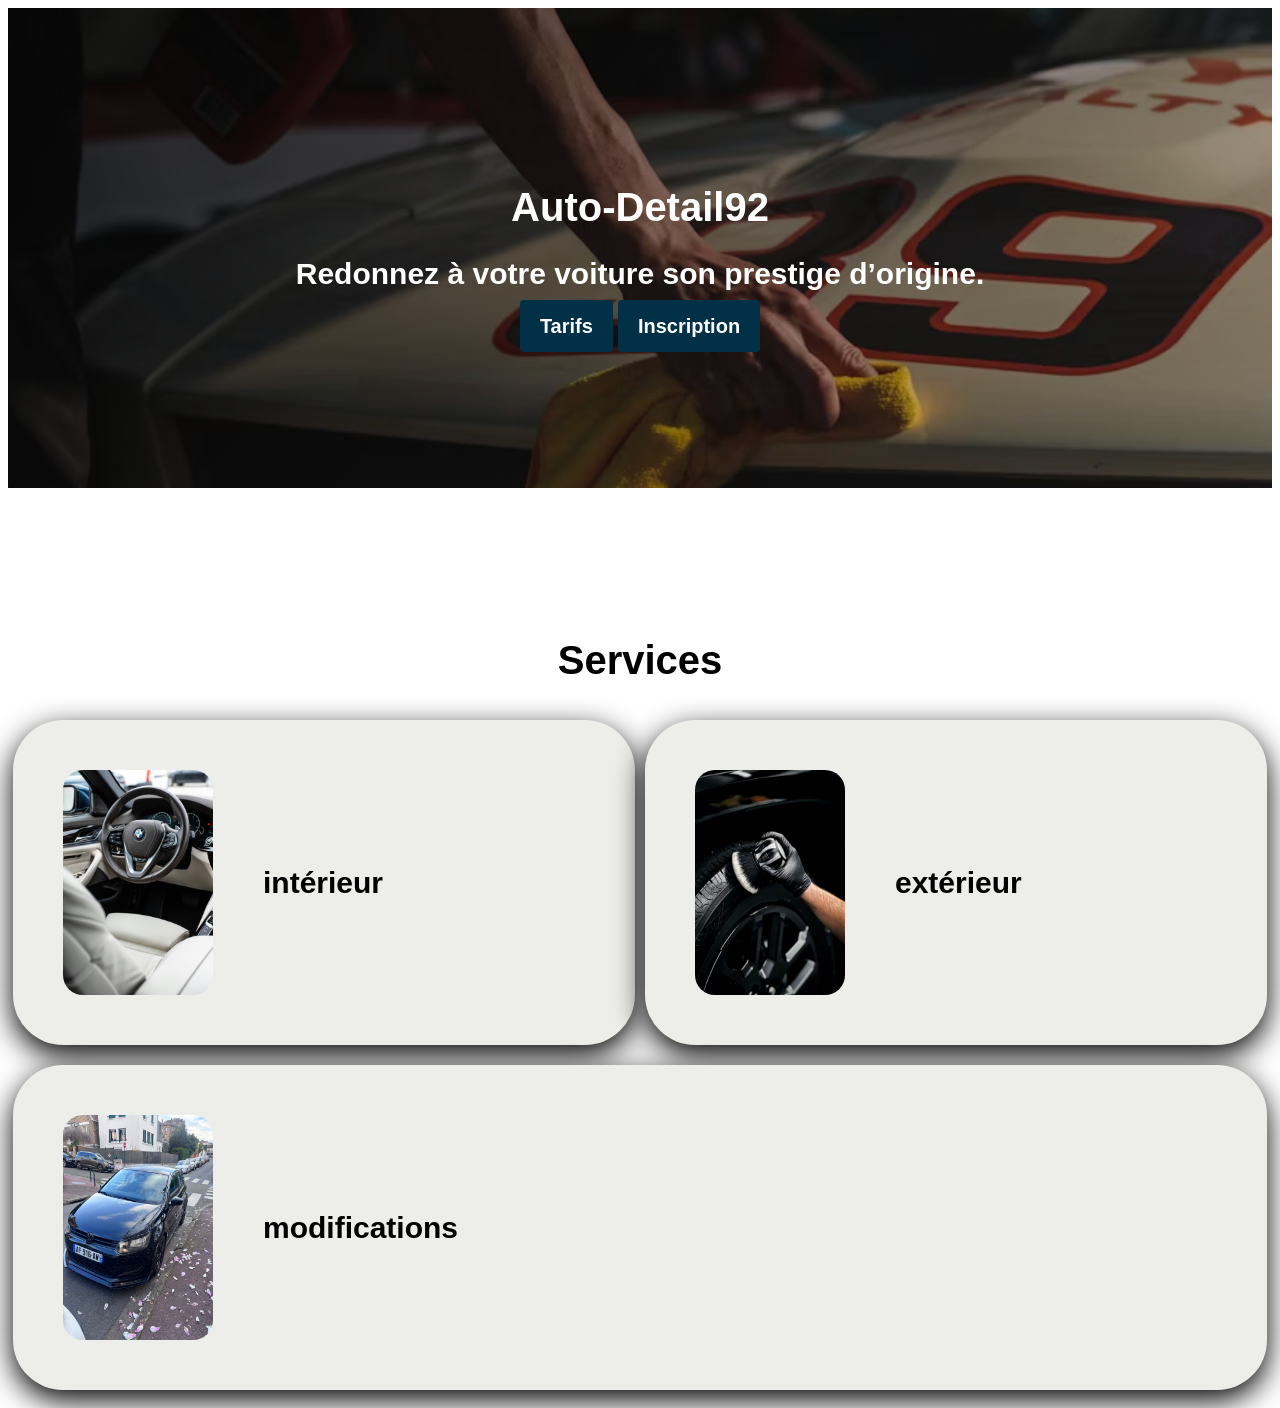
<file: index.html>
<!DOCTYPE html>

<html>

<head>
	<meta charset="utf-8">
  <link rel="stylesheet" href="css/style.css" >
	<title>Auto-Detail92</title>
	
</head>

<body>

<div class="banner">
  <div class="container">
    <h1>Auto-Detail92</h1>
    <h2>Redonnez à votre voiture son prestige d’origine.</h2>
    <a href="tarifs.html" class="btn-blue">Tarifs</a>
    <a href="#apply-section" class="btn-blue">Inscription</a>
  </div>
</div>



<div class="container">




<h1>Services </h1>




<div class="cards">
  <div class="card">
  <img src="images/interieur.jpeg">
  <h3>intérieur </h3>
  
</div>
<div class="card">
  <img src="images/exterieur.jpeg">
  <h3>extérieur </h3>

</div>
<div class="card">
  <img src="images/polo1.jpeg">
  <h3> modifications </h3>
  
 </div>
</div>

</div>
<div class="apply-section">
  <div id="apply-section">
<div data-tf-live="01KN0KKJ61JG2S98EWC94WMRY6"></div><script src="//embed.typeform.com/next/embed.js"></script>
</div>
</body>


</html>
</file>
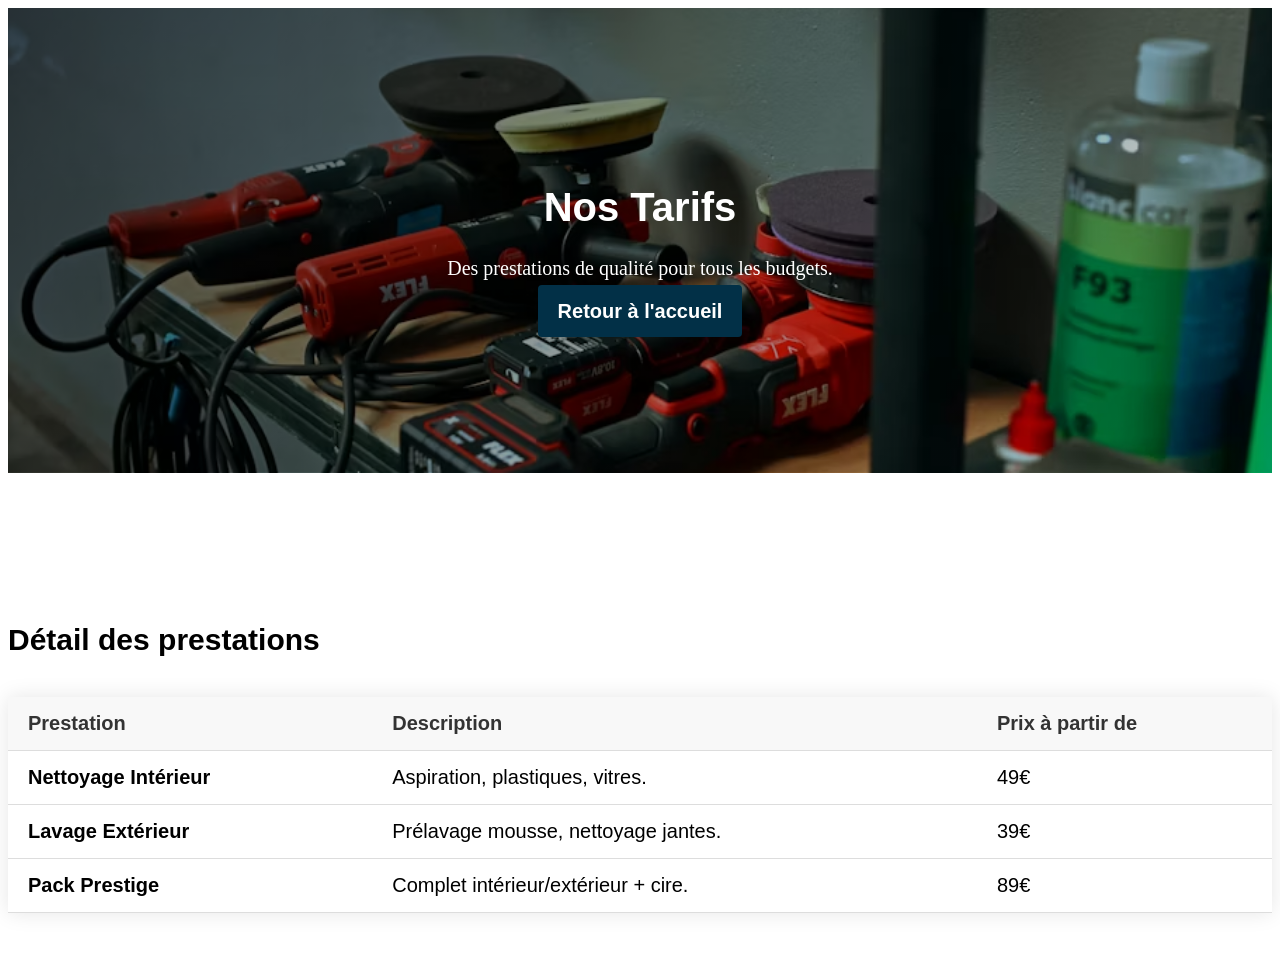
<file: tarifs.html>
<!DOCTYPE html>
<html>
<head>
    <meta charset="utf-8">
    <link rel="stylesheet" href="css/style.css">
    <title>Tarifs - Auto-Detail92</title>
</head>
<body>

<div class="banner2">
    <div class="container">
        <h1>Nos Tarifs</h1>
        <p>Des prestations de qualité pour tous les budgets.</p>
        <a href="index.html" class="btn-blue">Retour à l'accueil</a>
    </div>
</div>

<div class="container">
    <h2>Détail des prestations</h2>
    
    <table class="pricing-table">
        <thead>
            <tr>
                <th>Prestation</th>
                <th>Description</th>
                <th>Prix à partir de</th>
            </tr>
        </thead>
        <tbody>
            <tr>
                <td><strong>Nettoyage Intérieur</strong></td>
                <td>Aspiration, plastiques, vitres.</td>
                <td>49€</td>
            </tr>
            <tr>
                <td><strong>Lavage Extérieur</strong></td>
                <td>Prélavage mousse, nettoyage jantes.</td>
                <td>39€</td>
            </tr>
            <tr>
                <td><strong>Pack Prestige</strong></td>
                <td>Complet intérieur/extérieur + cire.</td>
                <td>89€</td>
            </tr>
        </tbody>
    </table>
</div>

</body>
</html>
</file>
<file: css/style.css>
@import url("https://fonts.googleapis.com/css2?family=Lora:ital,wght@0,400..700;1,400..700&family=Roboto+Condensed:ital,wght@0,100..900;1,100..900&display=swap")
@import url("components/container.css");
@import url("components/avatar.css");
@import url("components/button.css");
@import url("components/banner.css");
@import url("components/banner2.css");
@import url("components/card.css");

body {
	font-family: "Lora", serif;
	font-size : 20px;

}

h1, h2 , h3 {
	font-family: "Roboto Condensed", sans-serif;
	font-weight: bold;
}

a{
	text-decoration: none;
}

.pricing-table {
    width: 100%;
    border-collapse: collapse;
    margin: 40px 0;
    font-family: sans-serif;
    box-shadow: 0 0 20px rgba(0, 0, 0, 0.1);
}

.pricing-table th, .pricing-table td {
    padding: 15px 20px;
    text-align: left;
    border-bottom: 1px solid #ddd;
}

.pricing-table th {
    background-color: #f8f8f8;
    color: #333;
}

.pricing-table tr:hover {
    background-color: #f1f1f1;
}


/* Animation douce pour les cartes */
.card {
  transition: transform 0.3s ease, box-shadow 0.3s ease;
  cursor: pointer; /* Change le curseur en main pour montrer que c'est cliquable */
}

/* Effet quand la souris passe dessus */
.card:hover {
  transform: translateY(-10px); /* Soulève la carte de 10 pixels */
  box-shadow: 0 10px 30px rgba(0,0,0,0.2); /* Ajoute une ombre plus profonde */
}

/* Optionnel : zoomer légèrement l'image à l'intérieur */
.card:hover img {
  opacity: 0.9;
  transform: scale(1.02);
}

.card img {
  transition: transform 0.3s ease;
}


h1 {text-align: center;



	
}
</file>
